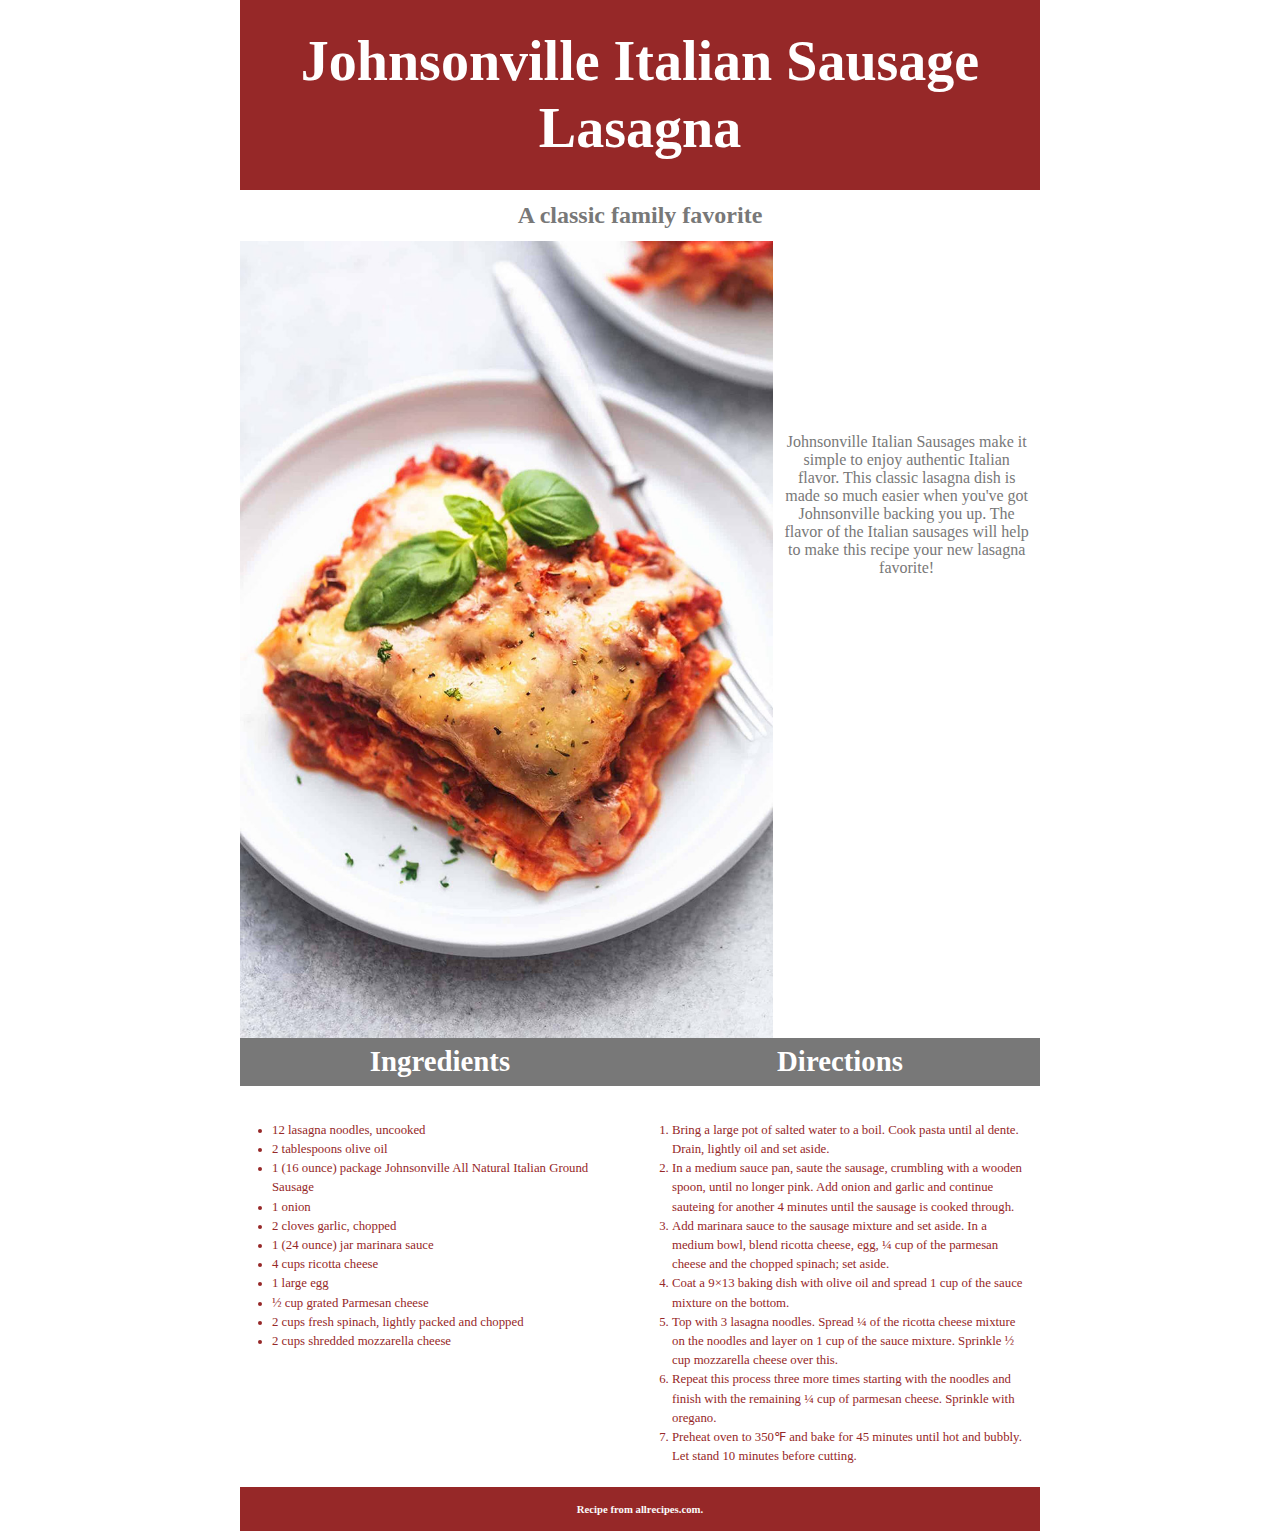
<file: grc338/css-grid-layout/index.html>
<!doctype html>
<html>
   <head>
      <meta charset="UTF-8">
      <meta name="viewport" content="width=device-width, initial-scale=1">
      <link rel="stylesheet" type="text/css" href="lasagnastyle.css" />
      <title>Johnsonville Italian Sausage Lasagna</title>
   </head>
    
<!-- I’m providing this document, so you know how to style your page. But you are not supposed to change anything in it. -->
    
<!--Also, this is an HTML comment and it’s meant for human beings. The machine knows it is not supposed to process anything in it. (Leave this comment here, because you’re not supposed to change anything in the document.-->
        
   <body>
       
       <div class="container">
           
          <header>
             <h1>Johnsonville Italian Sausage Lasagna</h1>
             <h2>A classic family favorite</h2>
          </header>

          <figure>
             <img src="lasagna.jpg" alt="Lasagna on a plate."> <!-- Don’t change this line (or any other line). You’re smart, you can figure out how to link to an image without changing this line or anything in your HTML.-->
             <figcaption>Johnsonville Italian Sausages make it simple to enjoy authentic Italian flavor. This classic lasagna dish is made so much easier when you've got Johnsonville backing you up. The flavor of the Italian sausages will help to make this recipe your new lasagna favorite!</figcaption>
          </figure>

          <main>

             <section class="ingredients">

                <h3>Ingredients</h3>

                <ul>
                   <li>12 lasagna noodles, uncooked</li>
                   <li>2 tablespoons olive oil</li>
                   <li>1 (16 ounce) package Johnsonville All Natural Italian Ground Sausage</li>
                   <li>1 onion</li>
                   <li>2 cloves garlic, chopped</li>
                   <li>1 (24 ounce) jar marinara sauce</li>
                   <li>4 cups ricotta cheese</li>
                   <li>1 large egg</li>
                   <li>&frac12; cup grated Parmesan cheese</li>
                   <li>2 cups fresh spinach, lightly packed and chopped</li>
                   <li>2 cups shredded mozzarella cheese</li>
                </ul>

             </section><!--ingredients-->

             <section class="directions">

                <h3>Directions</h3>

                <ol>
                   <li>Bring a large pot of salted water to a boil. Cook pasta until al dente. Drain, lightly oil and set aside.</li>
                   <li>In a medium sauce pan, saute the sausage, crumbling with a wooden spoon, until no longer pink. Add onion and garlic and continue sauteing for another 4 minutes until the sausage is cooked through.</li>
                   <li>Add marinara sauce to the sausage mixture and set aside. In a medium bowl, blend ricotta cheese, egg, &frac14; cup of the parmesan cheese and the chopped spinach; set aside.</li>
                   <li>Coat a 9&times;13 baking dish with olive oil and spread 1 cup of the sauce mixture on the bottom.</li>
                   <li>Top with 3 lasagna noodles. Spread &frac14; of the ricotta cheese mixture on the noodles and layer on 1 cup of the sauce mixture. Sprinkle &frac12; cup mozzarella cheese over this.</li>
                   <li>Repeat this process three more times starting with the noodles and finish with the remaining &frac14; cup of parmesan cheese. Sprinkle with oregano.</li>
                   <li>Preheat oven to 350&#8457; and bake for 45 minutes until hot and bubbly. Let stand 10 minutes before cutting.</li>
                </ol>

             </section><!--directions-->

           </main>

          <footer>
             <h6>Recipe from allrecipes.com.</h6>
          </footer>
           
       </div>
           
   </body>
    
</html>
</file>
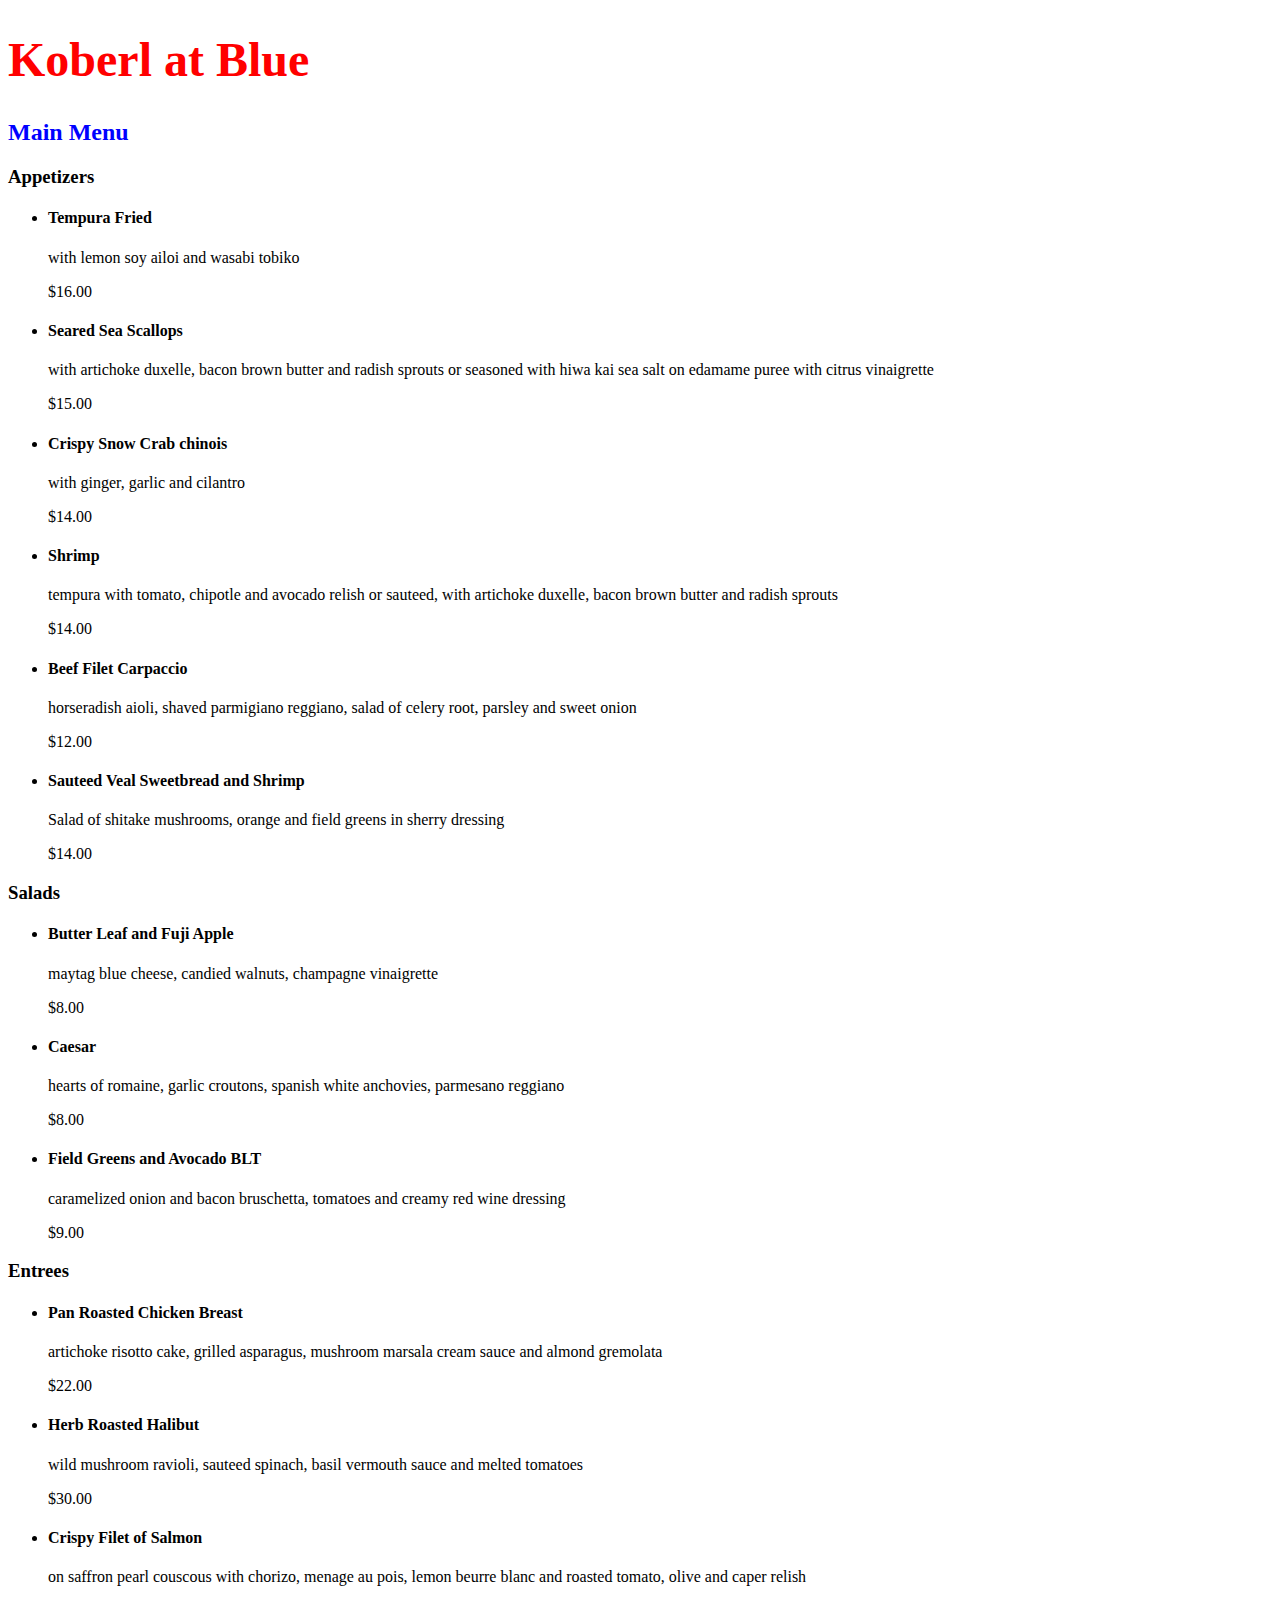
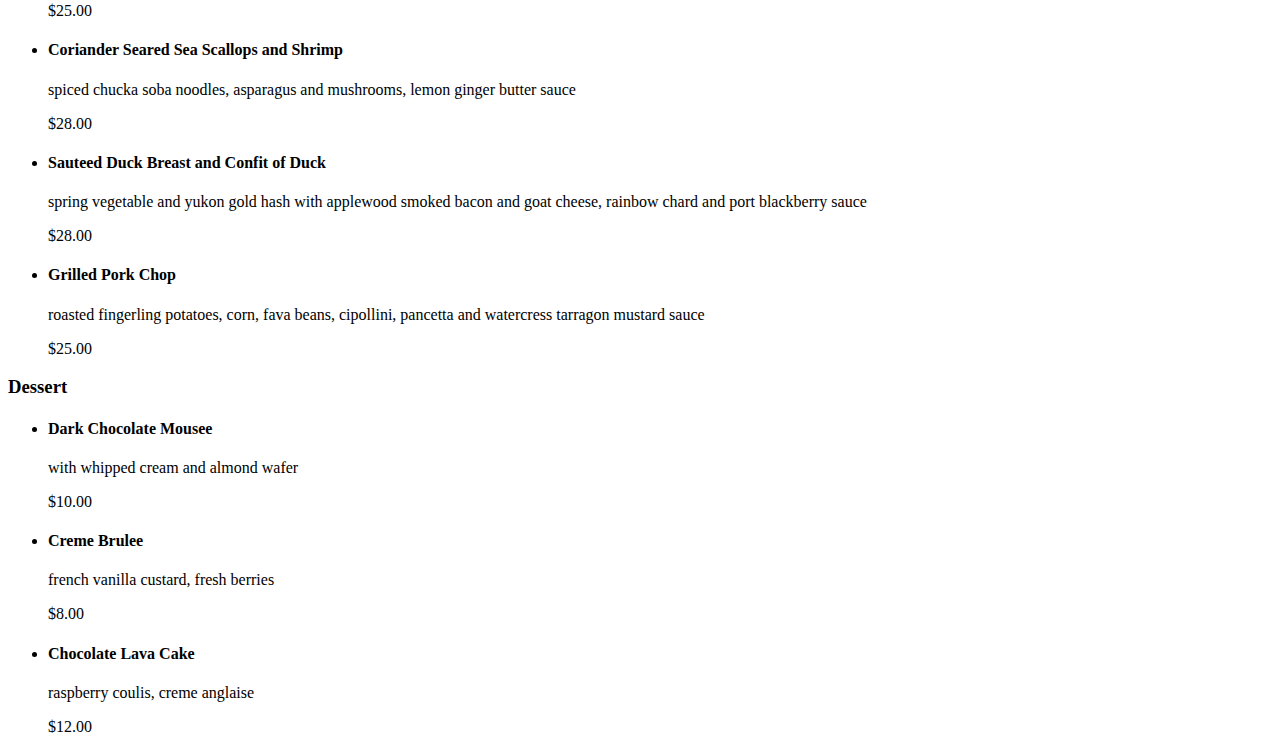
<file: grc338/restaurantmenu/index.html>
<!DOCTYPE html>
<html>
    <head>
        <title>GRC 338 | Restaurant Menu</title>
        <meta name="viewport" content="width=device-width, initial-scale=1.0">  
<link rel="stylesheet" type="text/css" href="style.css">
    </head>

    <body>
        <h1>Koberl at Blue</h1>
        <h2>Main Menu</h2>
        <h3>Appetizers</h3>
        <ul>
            <li>
                <h4>Tempura Fried</h4>
                <p>with lemon soy ailoi and wasabi tobiko</p>
                <p>$16.00</p>
            </li>
            <li>
                <h4>Seared Sea Scallops</h4>
                <p>with artichoke duxelle, bacon brown butter and radish sprouts or seasoned with hiwa kai sea salt on edamame puree with citrus vinaigrette</p>
                <p>$15.00</p>
            </li>
            <li>
                <h4>Crispy Snow Crab chinois</h4>
                <p>with ginger, garlic and cilantro</p>
                <p>$14.00</p>
            </li>
            <li>
                <h4>Shrimp</h4>
                <p>tempura with tomato, chipotle and avocado relish or sauteed, with artichoke duxelle, bacon brown butter and radish sprouts</p>
                <p>$14.00</p>
            </li>
            <li>
                <h4>Beef Filet Carpaccio</h4>
                <p>horseradish aioli, shaved parmigiano reggiano, salad of celery root, parsley and sweet onion</p>
                <p>$12.00</p>
            </li>
            <li>
                <h4>Sauteed Veal Sweetbread and Shrimp</h4>
                <p>Salad of shitake mushrooms, orange and field greens in sherry dressing</p>
                <p>$14.00</p>
            </li>
        </ul>

        <h3>Salads</h3>
        <ul>
            <li>
                <h4>Butter Leaf and Fuji Apple</h4>
                <p>maytag blue cheese, candied walnuts, champagne vinaigrette</p>
                <p>$8.00</p>
            </li>
            <li>
                <h4>Caesar</h4>
                <p>hearts of romaine, garlic croutons, spanish white anchovies, parmesano reggiano</p>
                <p>$8.00</p>
            </li>
            <li>
                <h4>Field Greens and Avocado BLT</h4>
                <p>caramelized onion and bacon bruschetta, tomatoes and creamy red wine dressing</p>
                <p>$9.00</p>
            </li>
        </ul>

        <h3>Entrees</h3>
        <ul>
            <li>
                <h4>Pan Roasted Chicken Breast</h4>
                <p>artichoke risotto cake, grilled asparagus, mushroom marsala cream sauce and almond gremolata</p>
                <p>$22.00</p>
            </li>
            <li>
                <h4>Herb Roasted Halibut</h4>
                <p>wild mushroom ravioli, sauteed spinach, basil vermouth sauce and melted tomatoes</p>
                <p>$30.00</p>
            </li>
            <li>
                <h4>Crispy Filet of Salmon</h4>
                <p>on saffron pearl couscous with chorizo, menage au pois, lemon beurre blanc and roasted tomato, olive and caper relish</p>
                <p>$25.00</p>
            </li>
            <li>
                <h4>Coriander Seared Sea Scallops and Shrimp</h4>
                <p>spiced chucka soba noodles, asparagus and mushrooms, lemon ginger butter sauce</p>
                <p>$28.00</p>
            </li>
            <li>
                <h4>Sauteed Duck Breast and Confit of Duck</h4>
                <p>spring vegetable and yukon gold hash with applewood smoked bacon and goat cheese, rainbow chard and port blackberry sauce</p>
                <p>$28.00</p>
            </li>
            <li>
                <h4>Grilled Pork Chop</h4>
                <p>roasted fingerling potatoes, corn, fava beans, cipollini, pancetta and watercress tarragon mustard sauce</p>
                <p>$25.00</p>
            </li>
        </ul>

        <h3>Dessert</h3>
        <ul>
            <li>
                <h4>Dark Chocolate Mousee</h4>
                <p>with whipped cream and almond wafer</p>
                <p>$10.00</p>
            </li>
            <li>
                <h4>Creme Brulee</h4>
                <p>french vanilla custard, fresh berries</p>
                <p>$8.00</p>
            </li>
            <li>
                <h4>Chocolate Lava Cake</h4>
                <p>raspberry coulis, creme anglaise</p>
                <p>$12.00</p>
            </li>
        </ul>
    </body>
</html>
</file>
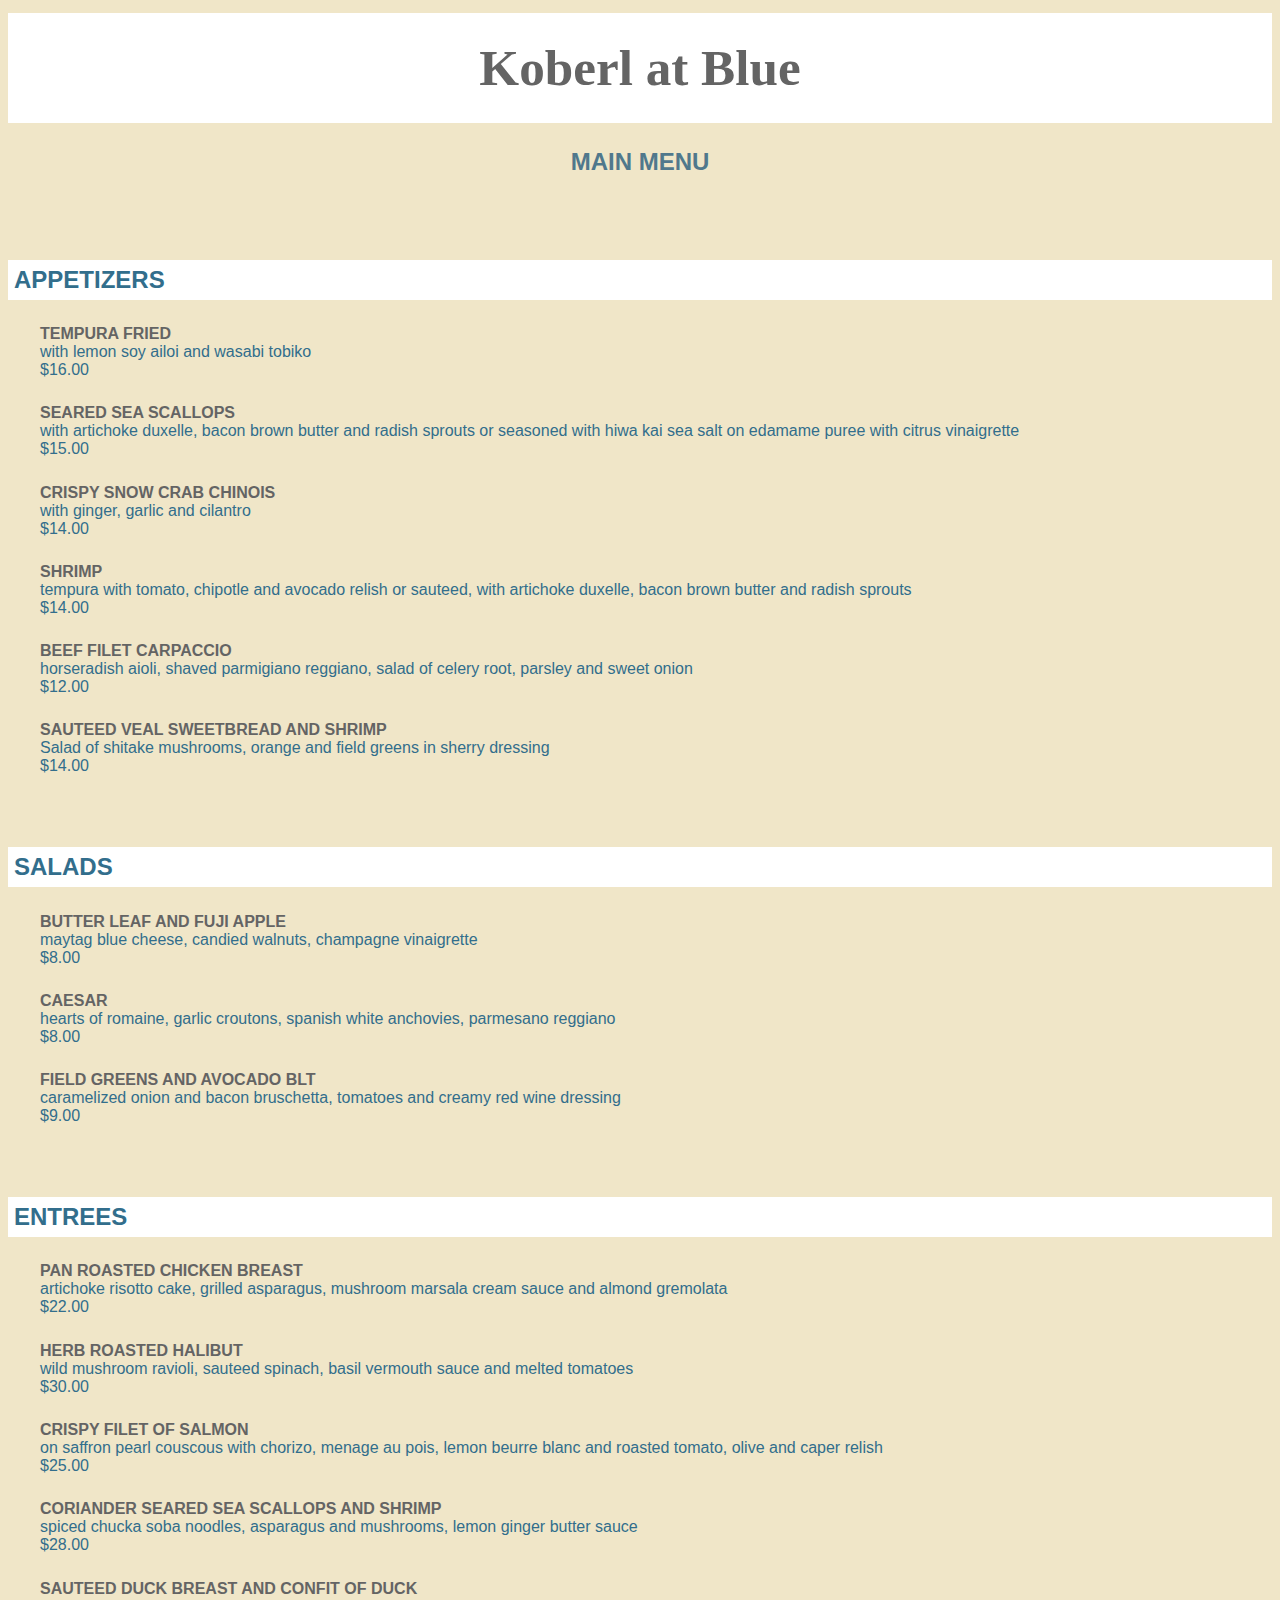
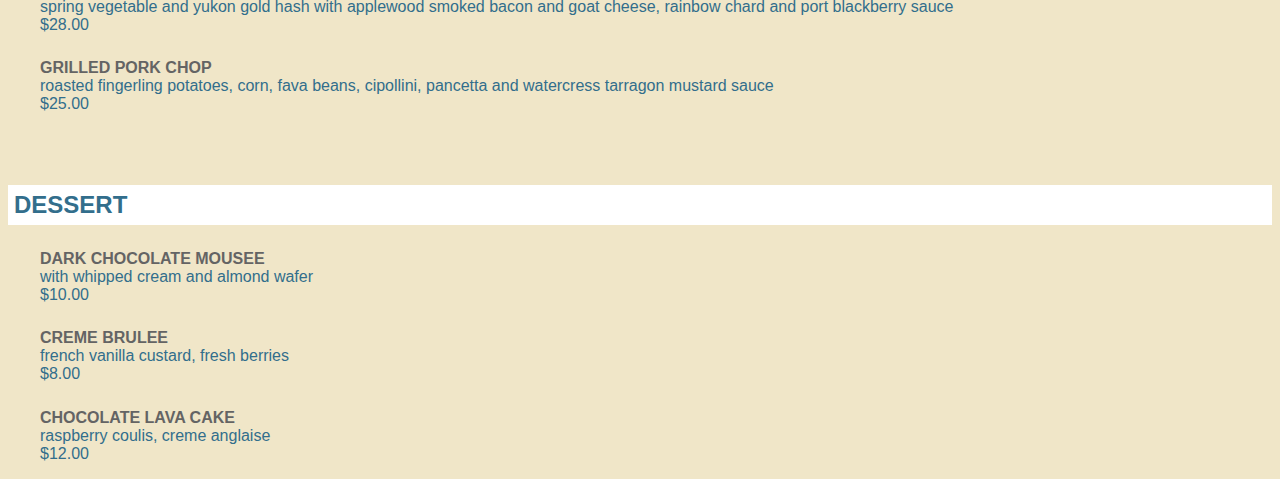
<file: grc338/restaurantmenucss/index.html>
<!DOCTYPE html>
<html>
    
<head>
    <title>GRC 338 | Restaurant Menu</title>
    <meta name="viewport" content="width=device-width, initial-scale=1.0">  
<link rel="stylesheet" type="text/css" href="style.css">
</head>
    
<body>
    <h1>Koberl at Blue</h1>
    <h2>Main Menu</h2>
    <h3>Appetizers</h3>
<ul>
    <li>
    <h4>Tempura Fried</h4>
    <p>with lemon soy ailoi and wasabi tobiko</p>
    <p>$16.00</p>
    </li>
    <li>
    <h4>Seared Sea Scallops</h4>
    <p>with artichoke duxelle, bacon brown butter and radish sprouts or seasoned with hiwa kai sea salt on edamame puree with citrus vinaigrette</p>
    <p>$15.00</p>
    </li>
    <li>
    <h4>Crispy Snow Crab chinois</h4>
    <p>with ginger, garlic and cilantro</p>
    <p>$14.00</p>
    </li>
    <li>
    <h4>Shrimp</h4>
    <p>tempura with tomato, chipotle and avocado relish or sauteed, with artichoke duxelle, bacon brown butter and radish sprouts</p>
    <p>$14.00</p>
    </li>
    <li>
    <h4>Beef Filet Carpaccio</h4>
    <p>horseradish aioli, shaved parmigiano reggiano, salad of celery root, parsley and sweet onion</p>
    <p>$12.00</p>
    </li>
    <li>
    <h4>Sauteed Veal Sweetbread and Shrimp</h4>
    <p>Salad of shitake mushrooms, orange and field greens in sherry dressing</p>
    <p>$14.00</p>
    </li>        
</ul>

    <h3>Salads</h3>
<ul>
    <li>
    <h4>Butter Leaf and Fuji Apple</h4>
    <p>maytag blue cheese, candied walnuts, champagne vinaigrette</p>
    <p>$8.00</p>
    </li>
    <li>
    <h4>Caesar</h4>
    <p>hearts of romaine, garlic croutons, spanish white anchovies, parmesano reggiano</p>
    <p>$8.00</p>
    </li>
    <li>
    <h4>Field Greens and Avocado BLT</h4>
    <p>caramelized onion and bacon bruschetta, tomatoes and creamy red wine dressing</p>
    <p>$9.00</p>
    </li>
</ul>

    <h3>Entrees</h3>
<ul>
    <li>
    <h4>Pan Roasted Chicken Breast</h4>
    <p>artichoke risotto cake, grilled asparagus, mushroom marsala cream sauce and almond gremolata</p>
    <p>$22.00</p>
    </li>
    <li>
    <h4>Herb Roasted Halibut</h4>
    <p>wild mushroom ravioli, sauteed spinach, basil vermouth sauce and melted tomatoes</p>
    <p>$30.00</p>
    </li>
    <li>
    <h4>Crispy Filet of Salmon</h4>
    <p>on saffron pearl couscous with chorizo, menage au pois, lemon beurre blanc and roasted tomato, olive and caper relish</p>
    <p>$25.00</p>
    </li>
    <li>
    <h4>Coriander Seared Sea Scallops and Shrimp</h4>
    <p>spiced chucka soba noodles, asparagus and mushrooms, lemon ginger butter sauce</p>
    <p>$28.00</p>
    </li>
    <li>
    <h4>Sauteed Duck Breast and Confit of Duck</h4>
    <p>spring vegetable and yukon gold hash with applewood smoked bacon and goat cheese, rainbow chard and port blackberry sauce</p>
    <p>$28.00</p>
    </li>
    <li>
    <h4>Grilled Pork Chop</h4>
    <p>roasted fingerling potatoes, corn, fava beans, cipollini, pancetta and watercress tarragon mustard sauce</p>
    <p>$25.00</p>
    </li>
    </ul>
    
    <h3>Dessert</h3>
<ul>
    <li>
    <h4>Dark Chocolate Mousee</h4>
    <p>with whipped cream and almond wafer</p>
    <p>$10.00</p>
    </li>
    <li>
    <h4>Creme Brulee</h4>
    <p>french vanilla custard, fresh berries</p>
    <p>$8.00</p>
    </li>
    <li>
    <h4>Chocolate Lava Cake</h4>
    <p>raspberry coulis, creme anglaise</p>
    <p>$12.00</p>
    </li>
    </ul>
</body>
</html>
</file>
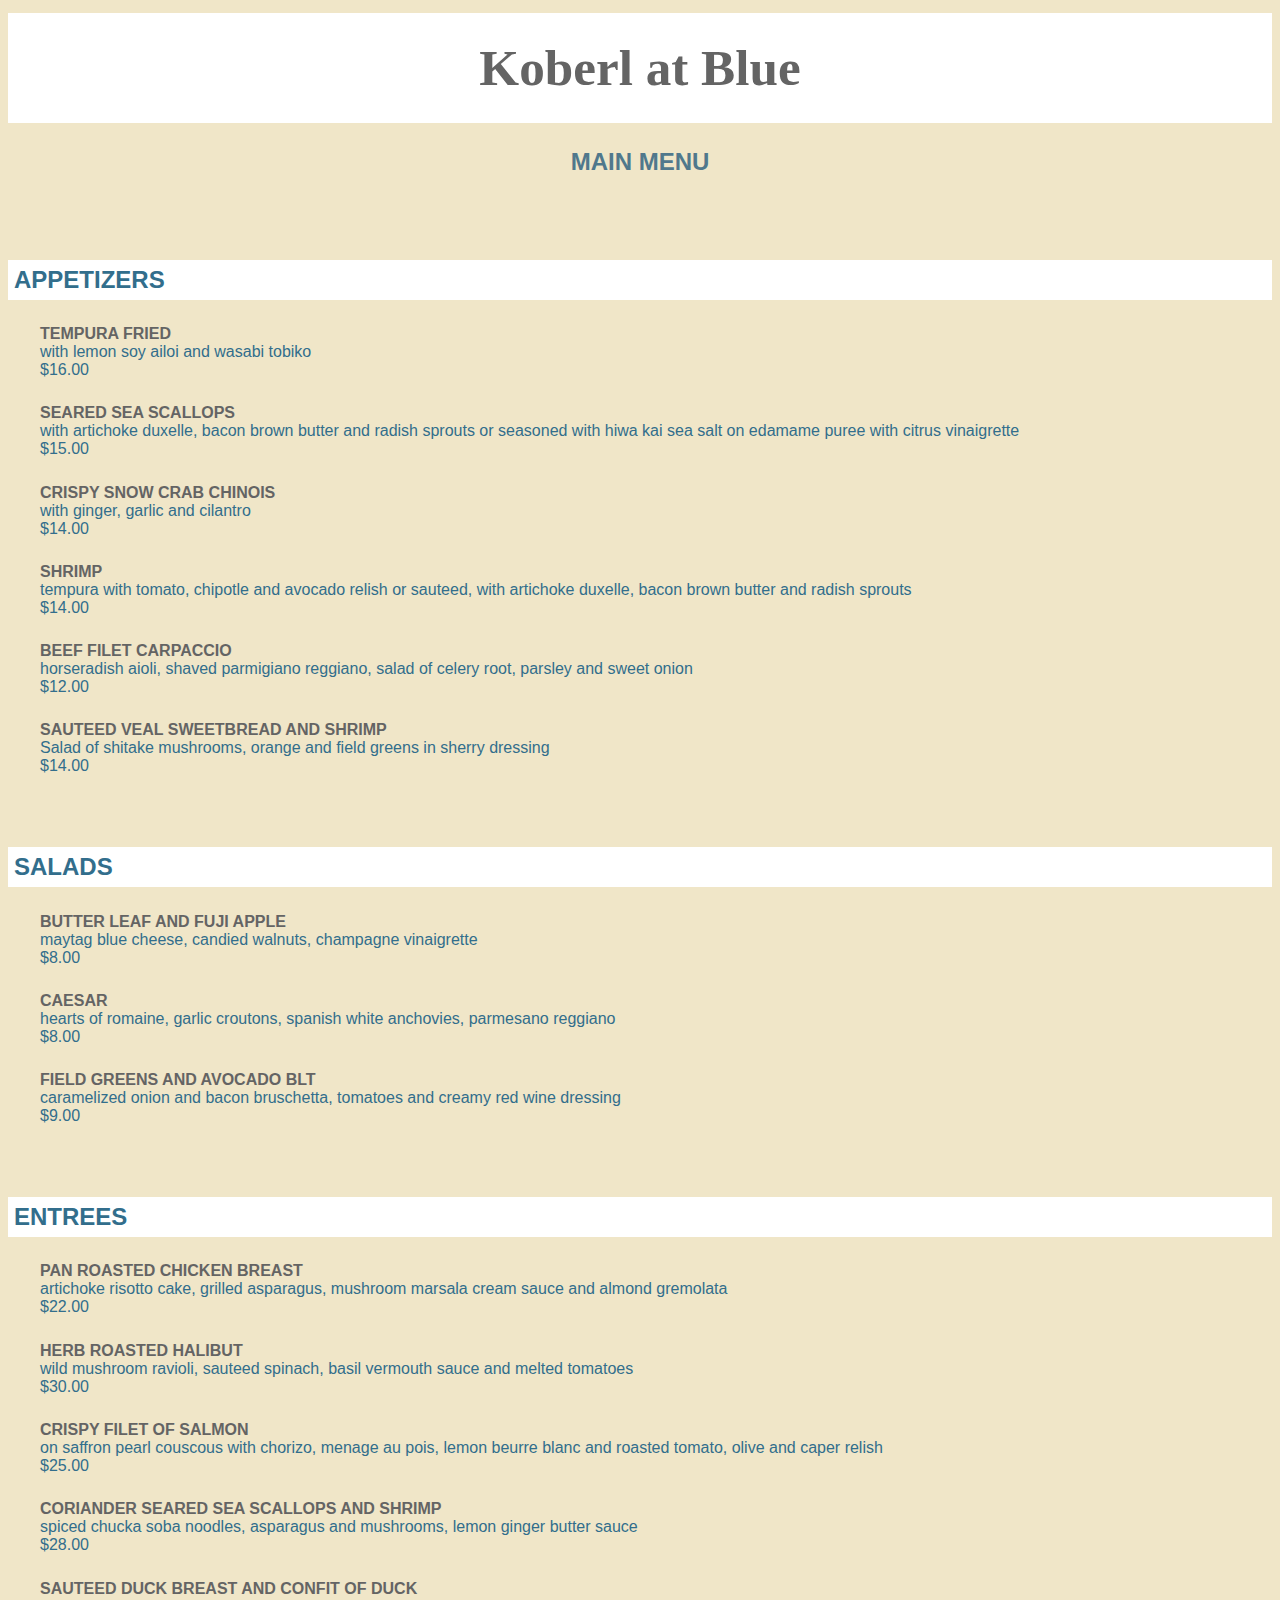
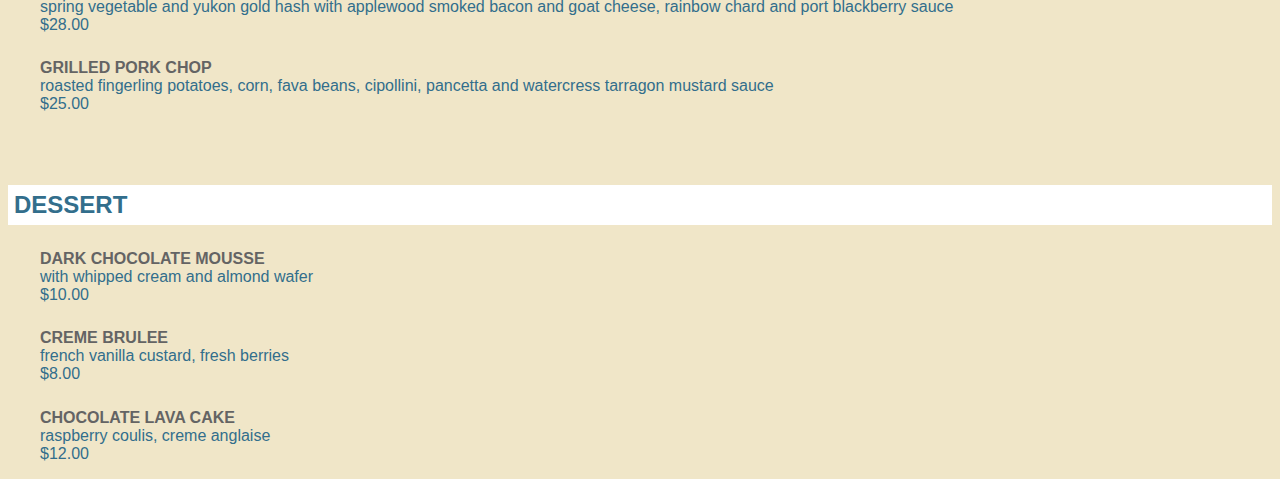
<file: grc338/restaurantmenucss/Restaurant Menu index.html>
<!DOCTYPE html>
<html>
    
<head>
    <title>GRC 338 | Restaurant Menu</title>
    <meta name="viewport" content="width=device-width, initial-scale=1.0">  
<link rel="stylesheet" type="text/css" href="style.css">
</head>
    
<body>
    <h1>Koberl at Blue</h1>
    <h2>Main Menu</h2>
    <h3>Appetizers</h3>
<ul>
    <li>
    <h4>Tempura Fried</h4>
    <p>with lemon soy ailoi and wasabi tobiko</p>
    <p>$16.00</p>
    </li>
    <li>
    <h4>Seared Sea Scallops</h4>
    <p>with artichoke duxelle, bacon brown butter and radish sprouts or seasoned with hiwa kai sea salt on edamame puree with citrus vinaigrette</p>
    <p>$15.00</p>
    </li>
    <li>
    <h4>Crispy Snow Crab chinois</h4>
    <p>with ginger, garlic and cilantro</p>
    <p>$14.00</p>
    </li>
    <li>
    <h4>Shrimp</h4>
    <p>tempura with tomato, chipotle and avocado relish or sauteed, with artichoke duxelle, bacon brown butter and radish sprouts</p>
    <p>$14.00</p>
    </li>
    <li>
    <h4>Beef Filet Carpaccio</h4>
    <p>horseradish aioli, shaved parmigiano reggiano, salad of celery root, parsley and sweet onion</p>
    <p>$12.00</p>
    </li>
    <li>
    <h4>Sauteed Veal Sweetbread and Shrimp</h4>
    <p>Salad of shitake mushrooms, orange and field greens in sherry dressing</p>
    <p>$14.00</p>
    </li>        
</ul>

    <h3>Salads</h3>
<ul>
    <li>
    <h4>Butter Leaf and Fuji Apple</h4>
    <p>maytag blue cheese, candied walnuts, champagne vinaigrette</p>
    <p>$8.00</p>
    </li>
    <li>
    <h4>Caesar</h4>
    <p>hearts of romaine, garlic croutons, spanish white anchovies, parmesano reggiano</p>
    <p>$8.00</p>
    </li>
    <li>
    <h4>Field Greens and Avocado BLT</h4>
    <p>caramelized onion and bacon bruschetta, tomatoes and creamy red wine dressing</p>
    <p>$9.00</p>
    </li>
</ul>

    <h3>Entrees</h3>
<ul>
    <li>
    <h4>Pan Roasted Chicken Breast</h4>
    <p>artichoke risotto cake, grilled asparagus, mushroom marsala cream sauce and almond gremolata</p>
    <p>$22.00</p>
    </li>
    <li>
    <h4>Herb Roasted Halibut</h4>
    <p>wild mushroom ravioli, sauteed spinach, basil vermouth sauce and melted tomatoes</p>
    <p>$30.00</p>
    </li>
    <li>
    <h4>Crispy Filet of Salmon</h4>
    <p>on saffron pearl couscous with chorizo, menage au pois, lemon beurre blanc and roasted tomato, olive and caper relish</p>
    <p>$25.00</p>
    </li>
    <li>
    <h4>Coriander Seared Sea Scallops and Shrimp</h4>
    <p>spiced chucka soba noodles, asparagus and mushrooms, lemon ginger butter sauce</p>
    <p>$28.00</p>
    </li>
    <li>
    <h4>Sauteed Duck Breast and Confit of Duck</h4>
    <p>spring vegetable and yukon gold hash with applewood smoked bacon and goat cheese, rainbow chard and port blackberry sauce</p>
    <p>$28.00</p>
    </li>
    <li>
    <h4>Grilled Pork Chop</h4>
    <p>roasted fingerling potatoes, corn, fava beans, cipollini, pancetta and watercress tarragon mustard sauce</p>
    <p>$25.00</p>
    </li>
    </ul>
    
    <h3>Dessert</h3>
<ul>
    <li>
    <h4>Dark Chocolate Mousse</h4>
    <p>with whipped cream and almond wafer</p>
    <p>$10.00</p>
    </li>
    <li>
    <h4>Creme Brulee</h4>
    <p>french vanilla custard, fresh berries</p>
    <p>$8.00</p>
    </li>
    <li>
    <h4>Chocolate Lava Cake</h4>
    <p>raspberry coulis, creme anglaise</p>
    <p>$12.00</p>
    </li>
    </ul>
</body>
</html>
</file>
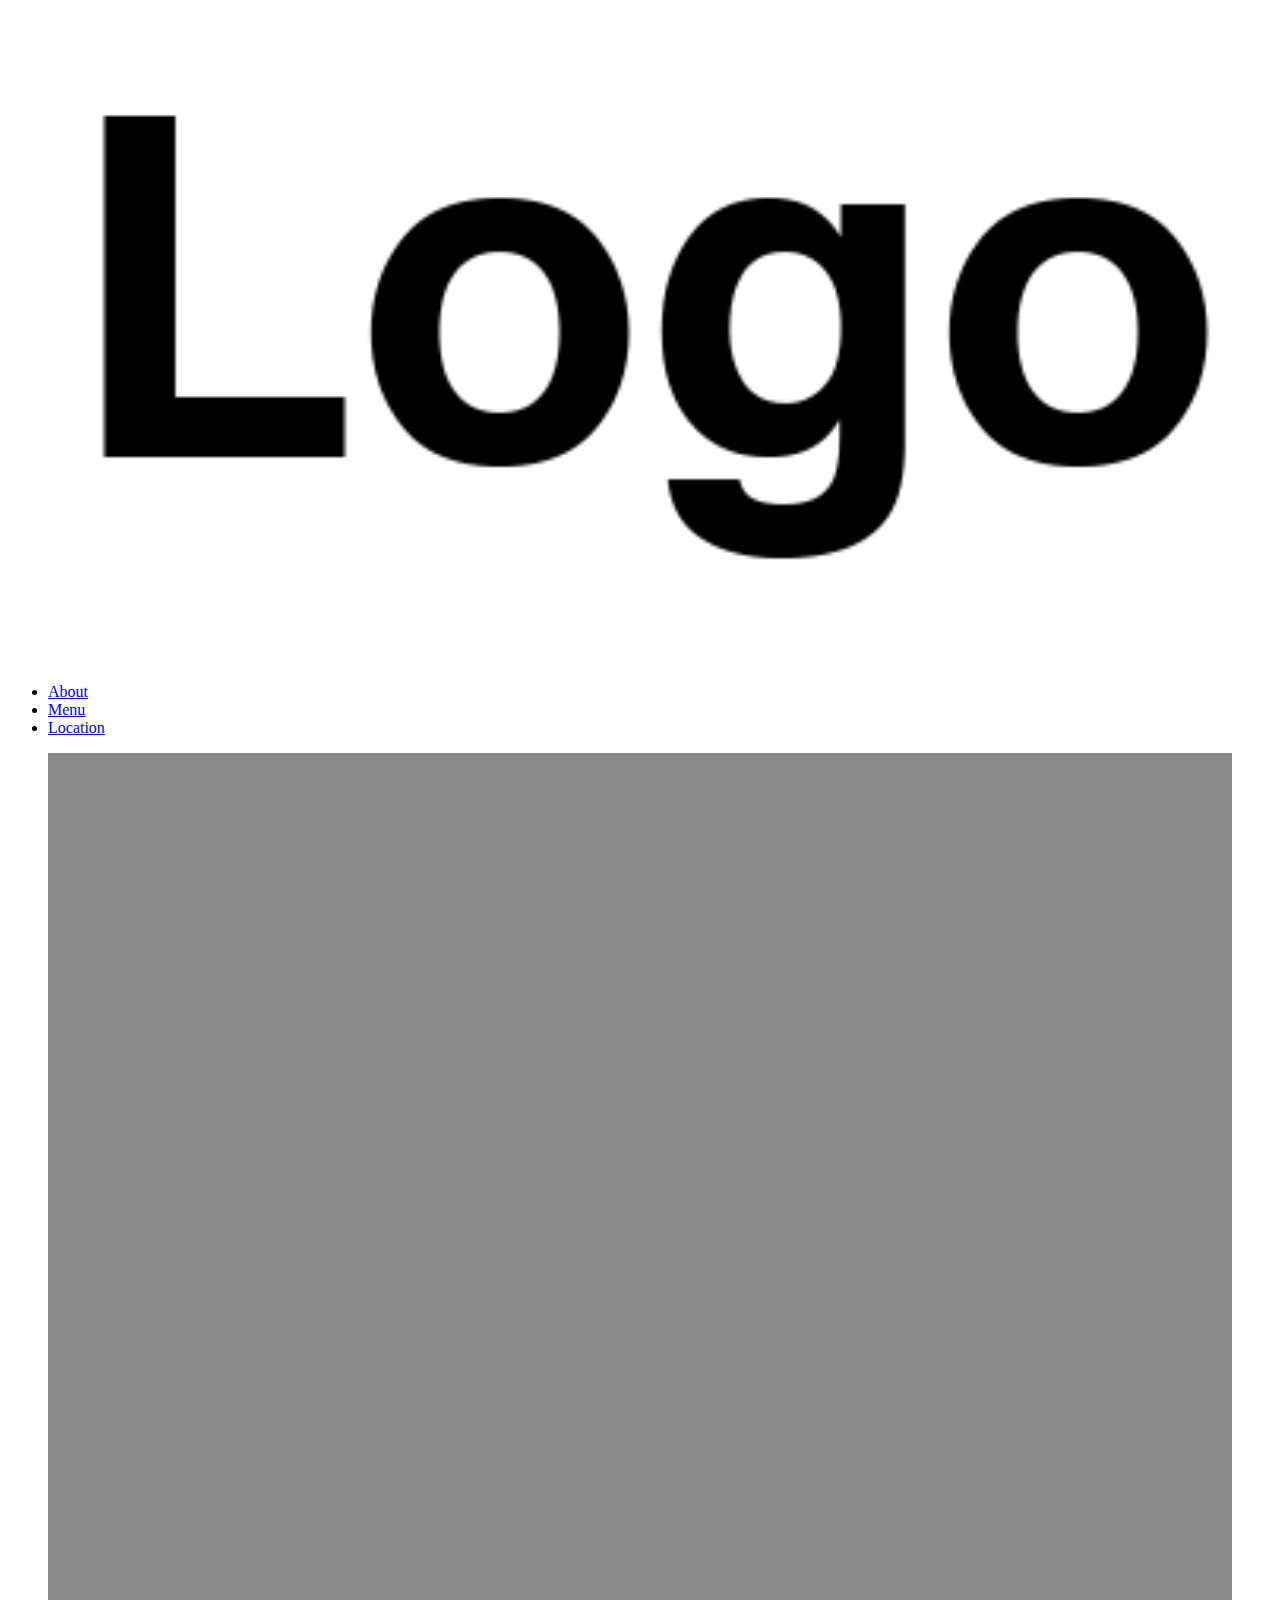
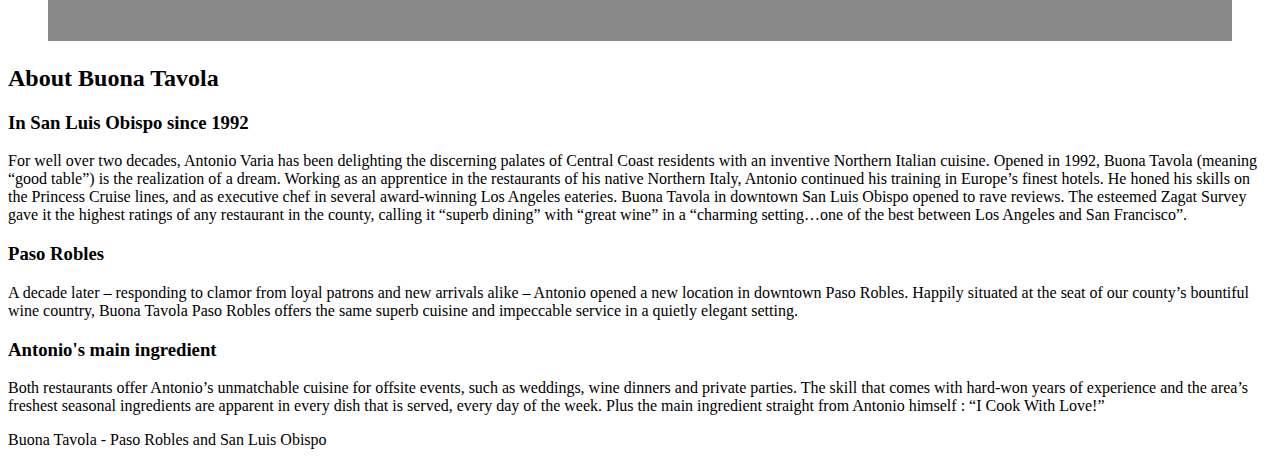
<file: grc338/website-content-hierarchy/about.html>
<!doctype html>  
    <html>  
        <head>  
            <meta charset="UTF-8">  
            <meta name="viewport" content="width=device-width, initial-scale=1">  
            <link rel="stylesheet" type="text/css" href="style.css">  
            <title>Buona Tavola Restaurant</title>  
        </head>   
        <body> 
            <div class="container"></div>
            <header>
                <h1> <a href="index.html"> <img src="buonatavolalogo.png" alt= "Buona Tavola Restuarant Logo"> </a> </h1>
                
                <nav>
                    <ul>
                        <li><a href="about.html"> About </a></li>
                        <li><a href="menu.html"> Menu </a></li>
                        <li><a href="location.html"> Location </a>
                    </ul>
                </nav>
            </header>
            <article>
                <figure>
                    <img src="buonatavola-staff.jpg" alt="Buona Tavola's staff November 2018"/>
                </figure>
                
                <h2>About Buona Tavola</h2>
                
                <h3>In San Luis Obispo since 1992</h3>
                <p>For well over two decades, Antonio Varia has been delighting the discerning palates of Central Coast residents with an inventive Northern Italian cuisine. Opened in 1992, Buona Tavola (meaning “good table”) is the realization of a dream. Working as an apprentice in the restaurants of his native Northern Italy, Antonio continued his training in Europe’s finest hotels. He honed his skills on the Princess Cruise lines, and as executive chef in several award-winning Los Angeles eateries. Buona Tavola in downtown San Luis Obispo opened to rave reviews. The esteemed Zagat Survey gave it the highest ratings of any restaurant in the county, calling it “superb dining” with “great wine” in a “charming setting…one of the best between Los Angeles and San Francisco”.</p>
                
                <h3>Paso Robles</h3>
                <p>A decade later – responding to clamor from loyal patrons and new arrivals alike – Antonio opened a new location in downtown Paso Robles. Happily situated at the seat of our county’s bountiful wine country, Buona Tavola Paso Robles offers the same superb cuisine and impeccable service in a quietly elegant setting.</p>
                
                <h3>Antonio's main ingredient</h3>
                <p>Both restaurants offer Antonio’s unmatchable cuisine for offsite events, such as weddings, wine dinners and private parties. The skill that comes with hard-won years of experience and the area’s freshest seasonal ingredients are apparent in every dish that is served, every day of the week. Plus the main ingredient straight from Antonio himself : “I Cook With Love!”</p>
             </article>
            
            <footer>
            <p>Buona Tavola - Paso Robles and San Luis Obispo</p>
            </footer> 
            
        </body>
</html>
</file>
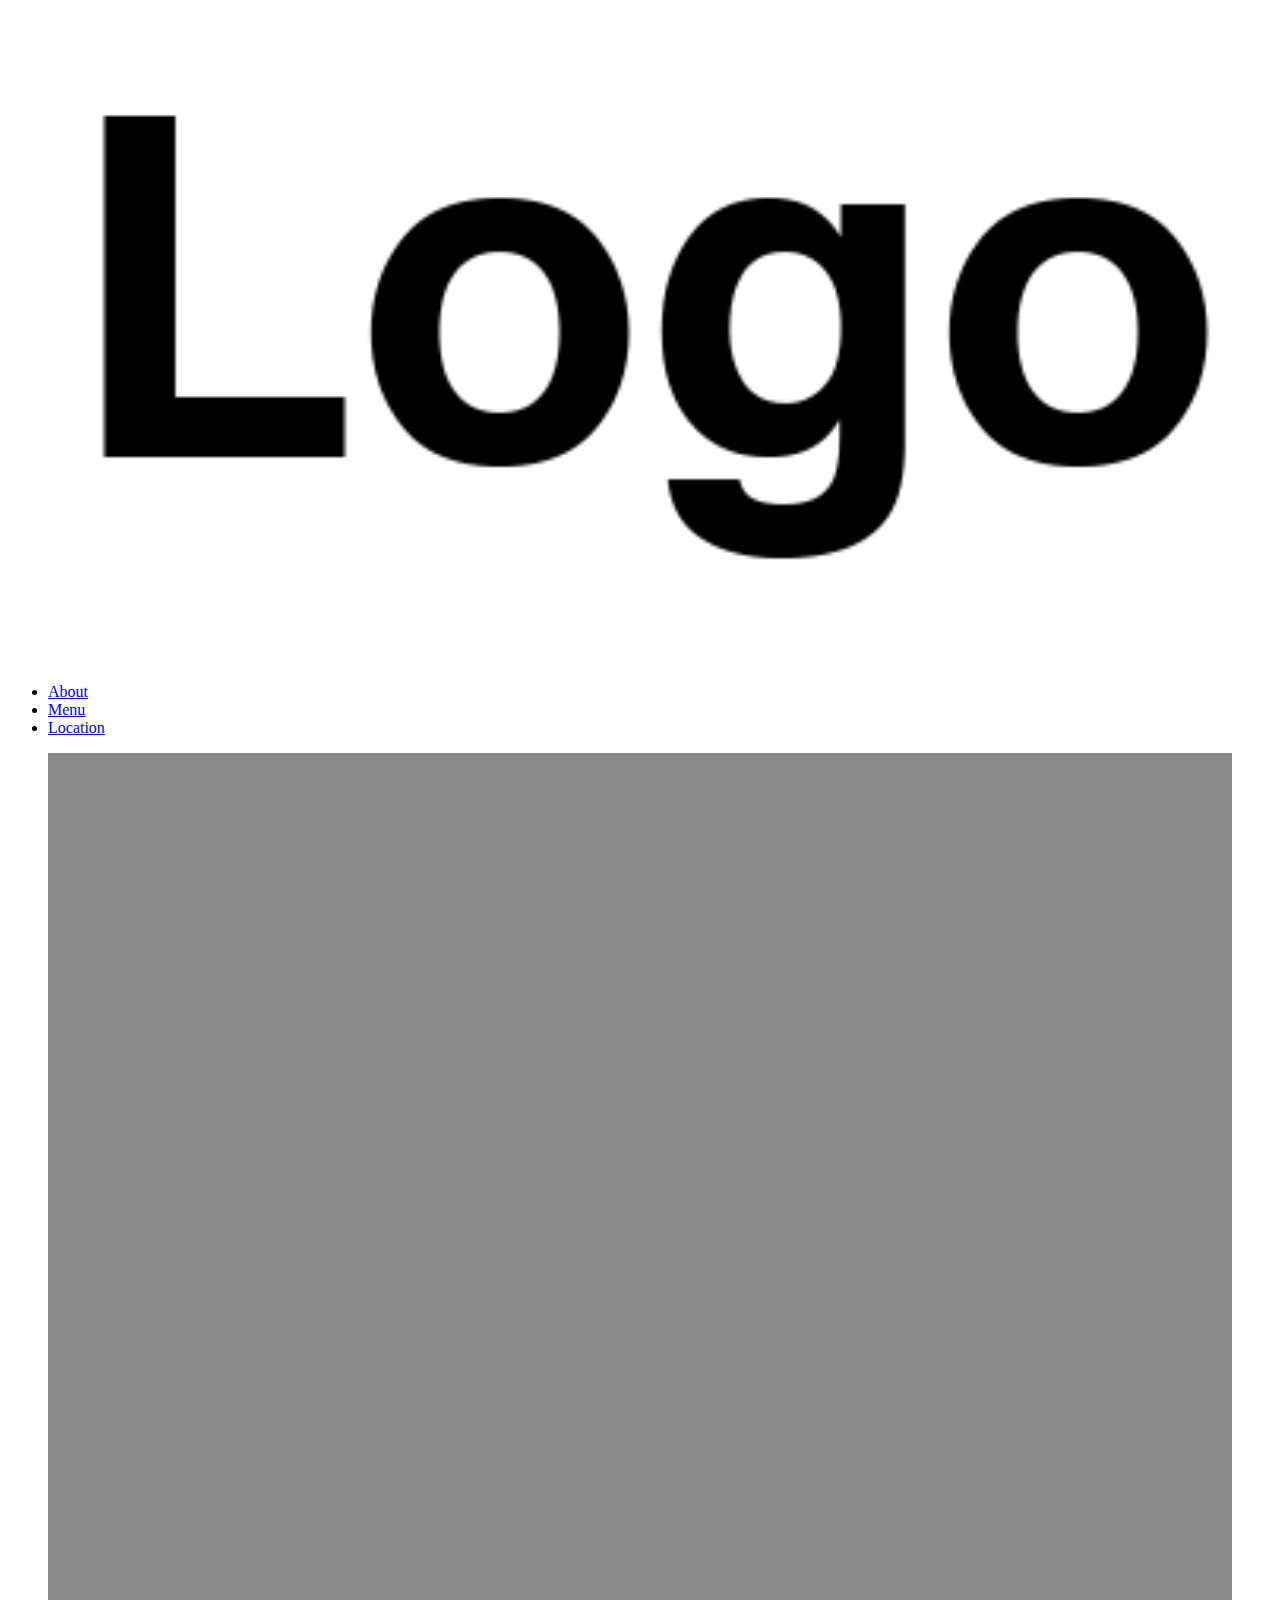
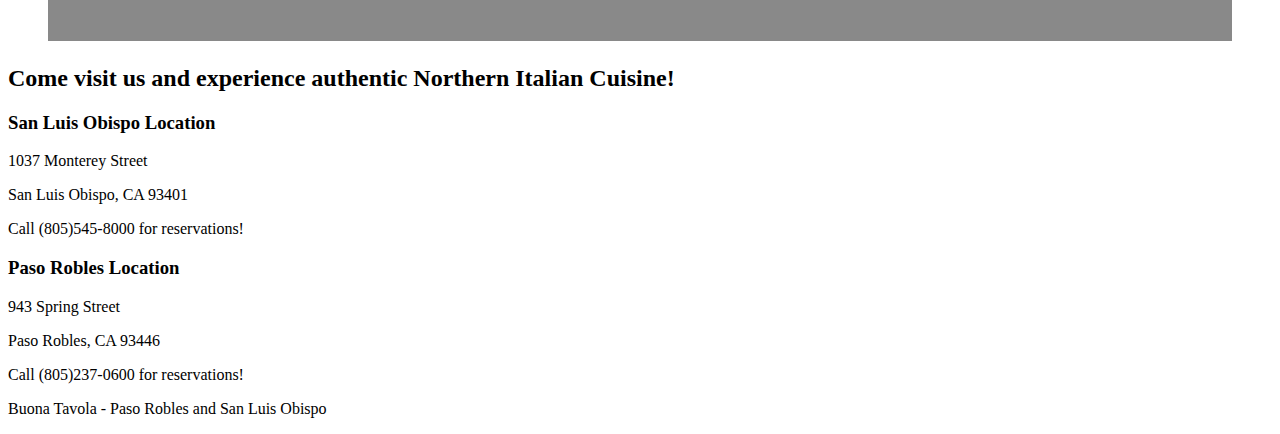
<file: grc338/website-content-hierarchy/location.html>
<!doctype html>  
    <html>  
        <head>  
            <meta charset="UTF-8">  
            <meta name="viewport" content="width=device-width, initial-scale=1">  
            <link rel="stylesheet" type="text/css" href="style.css">  
            <title>Buona Tavola Restaurant</title>  
        </head>   
        <body> 
            <div class="container"></div>
            <header>
                <h1> <a href="index.html"> <img src="buonatavolalogo.png" alt= "Buona Tavola Restuarant Logo"> </a> </h1>
                
                <nav>
                    <ul>
                        <li><a href="about.html"> About </a></li>
                        <li><a href="menu.html"> Menu </a></li>
                        <li><a href="location.html"> Location </a>
                    </ul>
                </nav>
            </header>
            
            <article>
                <figure>
                    <img src="buonatavola-map.jpg" alt="Directions to Buona Tavola in San Luis Obispo from Highway 1"/>
                </figure>
            
            <h2>Come visit us and experience authentic Northern Italian Cuisine!</h2>
                
            <h3>San Luis Obispo Location</h3>
                <p>1037 Monterey Street</p>
                <p>San Luis Obispo, CA 93401</p>
                <p>Call (805)545-8000 for reservations!</p>
                
            <h3>Paso Robles Location</h3>
                <p>943 Spring Street</p>
                <p>Paso Robles, CA 93446</p>
                <p>Call (805)237-0600 for reservations!</p>
            </article>
            
            <footer>
            <p>Buona Tavola - Paso Robles and San Luis Obispo</p>
            </footer> 
            
        </body>
</html>
</file>
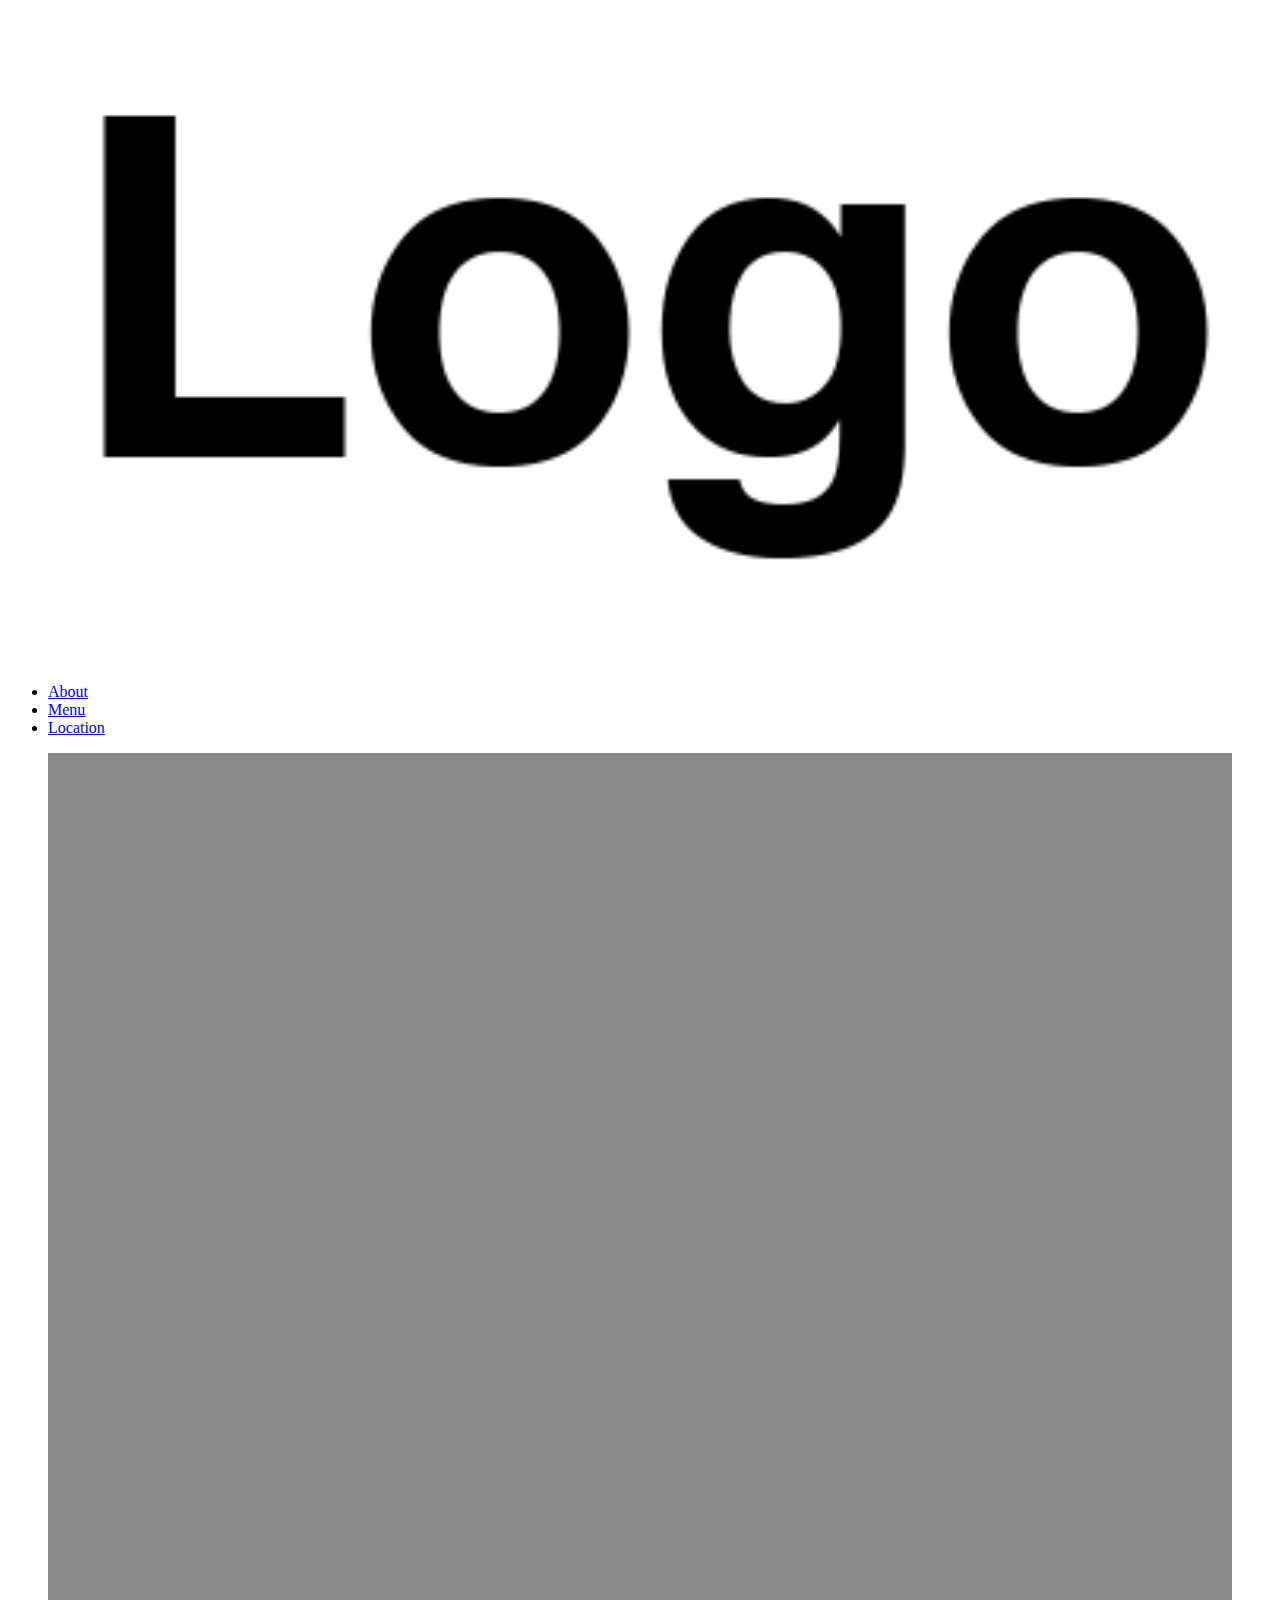
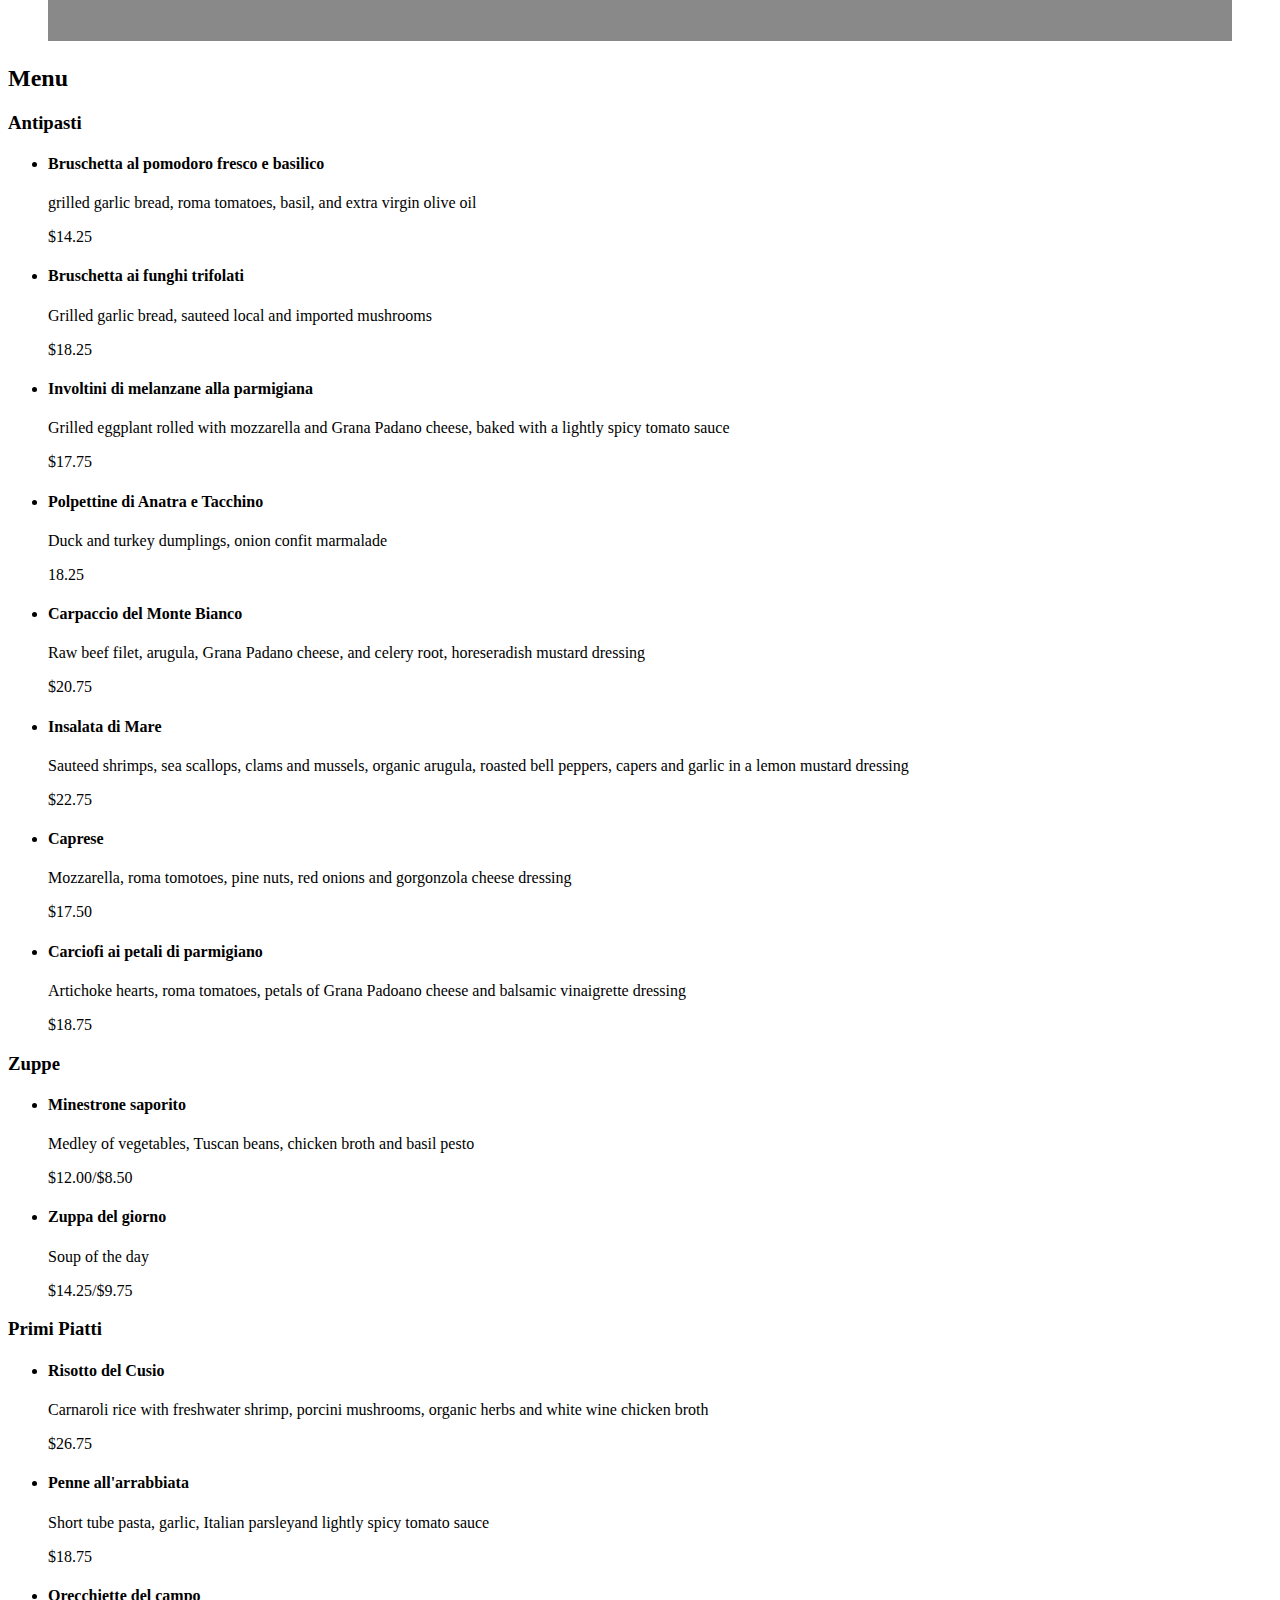
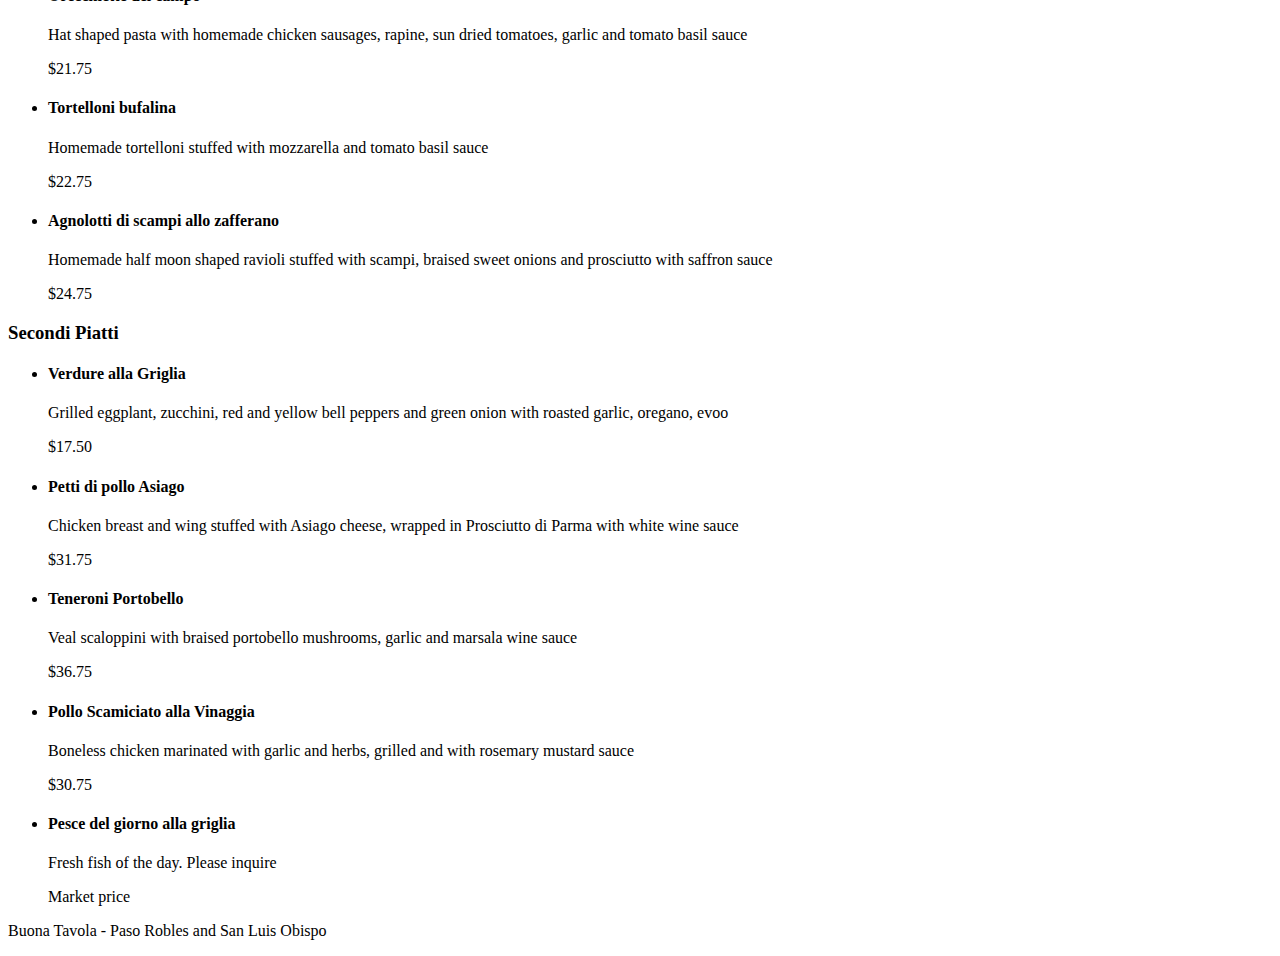
<file: grc338/website-content-hierarchy/menu.html>
<!doctype html>  
    <html>  
        <head>  
            <meta charset="UTF-8">  
            <meta name="viewport" content="width=device-width, initial-scale=1">  
            <link rel="stylesheet" type="text/css" href="style.css">  
            <title>Buona Tavola Restaurant</title>  
        </head>   
        <body> 
            <div class="container"></div>
            <header>
                <h1> <a href="index.html"> <img src="buonatavolalogo.png" alt= "Buona Tavola Restuarant Logo"> </a> </h1>
                
                <nav>
                    <ul>
                        <li><a href="about.html"> About </a></li>
                        <li><a href="menu.html"> Menu </a></li>
                        <li><a href="location.html"> Location </a>
                    </ul>
                </nav>
            </header>
            <figure>
                <img src="bt-bruschetta-app.jpg" alt="Picture of Bruschetta with mushrooms">
            </figure>
            
            <h2>Menu</h2>
            <h3>Antipasti</h3>
                <ul>
                    <li>
                        <h4>Bruschetta al pomodoro fresco e basilico</h4>
                        <p>grilled garlic bread, roma tomatoes, basil, and extra virgin olive oil</p>
                        <p>$14.25</p>
                    </li>
                    <li>
                        <h4>Bruschetta ai funghi trifolati</h4>
                        <p>Grilled garlic bread, sauteed local and imported mushrooms</p>
                        <p>$18.25</p>
                    </li>
                    <li>
                        <h4>Involtini di melanzane alla parmigiana</h4>
                        <p>Grilled eggplant rolled with mozzarella and Grana Padano cheese, baked with a lightly spicy tomato sauce</p>
                        <p>$17.75</p>
                    </li>
                    <li>
                        <h4>Polpettine di Anatra e Tacchino</h4>
                        <p>Duck and turkey dumplings, onion confit marmalade</p>
                        <p>18.25</p>
                    </li>
                    <li>
                        <h4>Carpaccio del Monte Bianco</h4>
                        <p>Raw beef filet, arugula, Grana Padano cheese, and celery root, horeseradish mustard dressing</p>
                        <p>$20.75</p>
                    </li>
                    <li>
                        <h4>Insalata di Mare</h4>
                        <p>Sauteed shrimps, sea scallops, clams and mussels, organic arugula, roasted bell peppers, capers and garlic in a lemon mustard dressing</p>
                        <p>$22.75</p>
                    </li>
                    <li>
                        <h4>Caprese</h4>
                        <p>Mozzarella, roma tomotoes, pine nuts, red onions and gorgonzola cheese dressing</p>
                        <p>$17.50</p>
                    </li>
                    <li>
                        <h4>Carciofi ai petali di parmigiano</h4>
                        <p>Artichoke hearts, roma tomatoes, petals of Grana Padoano cheese and balsamic vinaigrette dressing</p>
                        <p>$18.75</p>
                    </li>
                </ul>
            
        <h3>Zuppe</h3>
                <ul>
                    <li>
                        <h4>Minestrone saporito</h4>
                        <p>Medley of vegetables, Tuscan beans, chicken broth and basil pesto</p>
                        <p>$12.00/$8.50</p>
                    </li>
                    <li>
                        <h4>Zuppa del giorno</h4>
                        <p>Soup of the day</p>
                        <p>$14.25/$9.75</p>
                    </li>
                </ul>
            
        <h3>Primi Piatti</h3>
                <ul>
                    <li>
                        <h4>Risotto del Cusio</h4>
                        <p>Carnaroli rice with freshwater shrimp, porcini mushrooms, organic herbs and white wine chicken broth</p>
                        <p>$26.75</p>
                    </li>
                    <li>
                        <h4>Penne all'arrabbiata</h4>
                        <p>Short tube pasta, garlic, Italian parsleyand lightly spicy tomato sauce</p>
                        <p>$18.75</p>
                    </li>
                    <li>
                        <h4>Orecchiette del campo</h4>
                        <p>Hat shaped pasta with homemade chicken sausages, rapine, sun dried tomatoes, garlic and tomato basil sauce</p>
                        <p>$21.75</p>
                    </li>
                    <li>
                        <h4>Tortelloni bufalina</h4>
                        <p>Homemade tortelloni stuffed with mozzarella and tomato basil sauce</p>
                        <p>$22.75</p>
                    </li>
                    <li>
                        <h4>Agnolotti di scampi allo zafferano</h4>
                        <p>Homemade half moon shaped ravioli stuffed with scampi, braised sweet onions and prosciutto with saffron sauce</p>
                        <p>$24.75</p>
                    </li>
                </ul>
            
        <h3>Secondi Piatti</h3>
                <ul>
                    <li>
                        <h4>Verdure alla Griglia</h4>
                        <p>Grilled eggplant, zucchini, red and yellow bell peppers and green onion with roasted garlic, oregano, evoo</p>
                        <p>$17.50</p>
                    </li>
                    <li>
                        <h4>Petti di pollo Asiago</h4>
                        <p>Chicken breast and wing stuffed with Asiago cheese, wrapped in Prosciutto di Parma with white wine sauce</p>
                        <p>$31.75</p>
                    </li>
                    <li>
                        <h4>Teneroni Portobello</h4>
                        <p>Veal scaloppini with braised portobello mushrooms, garlic and marsala wine sauce</p>
                        <p>$36.75</p>
                    </li>
                    <li>
                        <h4>Pollo Scamiciato alla Vinaggia</h4>
                        <p>Boneless chicken marinated with garlic and herbs, grilled and with rosemary mustard sauce</p>
                        <p>$30.75</p>
                    </li>
                    <li>
                        <h4>Pesce del giorno alla griglia</h4>
                        <p>Fresh fish of the day. Please inquire</p>
                        <p>Market price</p>
                    </li>
                </ul>
            
        <footer>
            <p>Buona Tavola - Paso Robles and San Luis Obispo</p>
            </footer> 
            
        </body>
</html>
</file>
<file: grc338/css-grid-layout/lasagnastyle.css>
/*CSS DOCUMENT*/

html,
body,
div,
span,
applet,
object,
iframe,
h1,
h2,
h4,
h5,
h6,
p,
blockquote,
pre,
a,
abbr,
acronym,
address,
big,
cite,
code,
del,
dfn,
em,
ins,
kbd,
q,
s,
samp,
small,
strike,
strong,
sub,
sup,
tt,
var,
b,
u,
i,
center,
dl,
dt,
dd,
ol,
ul,
li,
fieldset,
form,
label,
legend,
table,
caption,
tbody,
tfoot,
thead,
tr,
th,
td,
article,
aside,
canvas,
details,
embed,
figure,
figcaption,
footer,
header,
hgroup,
menu,
nav,
output,
ruby,
section,
summary,
time,
mark,
audio,
video {
    margin: 0;
    padding: 0;
    border: 0;
    vertical-align: baseline;
} /*My edited version of the Eric Meyer’s reset tool. Feel free to keep it or delete it. */

img {
    width: 100%; /*Please leave this line.*/
}

@font-face {
    font-family: ITC Avant Garde Gothic Pro;
    src: url(https://fonts.adobe.com/fonts/itc-avant-garde-gothic);
}

@font-face {
    font-family: Beloved Script;
    src: url(https://fonts.adobe.com/fonts/beloved);
}

div.container {
    max-width: 50em;
    grid-template-columns: 1fr 2fr;
    margin: auto;
}

header {
    grid-column: 1/3;
}

figure {
    display: grid;
    grid-template-columns: 2fr 1fr;
    grid-template-rows: 5em auto 3em;
}

main {
    display: grid;
    grid-template-columns: 1fr 1fr;
}

.ingredients {
    margin: 40em 0em 0em 0em;
}

.directions {
    margin: 40em 0em 0em 0em;
}

h1 {
    color: rgb(255, 255, 255);
    background-color: rgb(150, 40, 40);
    text-align: center;
    font-size: 3.5em;
    font-family: Beloved Script;
    margin: 0em 0em 0em 0em;
    padding: 0.5em 0.5em;
    line-height: 1.2em;
}
h2 {
    font-family: ITC Avant Garde Gothic Pro;
    text-align: center;
    padding: 0.5em;
    font-size: 1.5em;
    color: rgb(120, 120, 120);
}

figcaption {
    font-family: ITC Avant Garde Gothic Pro;
    color: rgb(120, 120, 120);
    margin: 12em 0.5em;
    font-size: 1em;
    text-align: center;
}
h3 {
    color: rgb(255, 255, 255);
    background-color: rgb(120, 120, 120);
    font-size: 1.8em;
    text-align: center;
    font-family: Beloved Script;
    padding: 0.25em;
}

ol,
ul {
    margin: 1em 0.5em 0.5em 2em;
    font-family: ITC Avant Garde Gothic Pro;
    color: rgb(150, 40, 40);
    font-size: 0.8em;
    line-height: 1.5em;
    padding: 0.5em;
}
footer {
    grid-column: 1/3;
    background-color: rgb(150, 40, 40);
    color: rgb(250, 250, 250);
    text-align: center;
    font-family: ITC Avant Garde Gothic Pro;
    padding: 1em;
    margin: 0.5em 0em 0em 0em;
}

/*By the way, when we use the slash-asterisk combo, it’s a comment on the CSS and it’s meant for human beings. The machine knows it is not supposed to process anything until it finds a asterisk-slash combo that ends the comment on the CSS. */
</file>
<file: grc338/restaurantmenu/style.css>
/* CSS DOCUMENT */

h1 {
    color: rgb(255, 0, 0);
    font-size: 3em;
}

h2 {
    color: rgb(0, 0, 255);
    
}
</file>
<file: grc338/restaurantmenucss/style.css>
/* CSS DOCUMENT */

body {
    background-color: rgb(240, 230, 200);
}

h1 {
    color: rgb(100, 100, 100);
    font-family: serif;
    font-size: 3.2em;
    margin: 0.25em 0em 0.25em 0em;
    background-color: rgb(255, 255, 255);
    padding: 0.5em 0em 0.5em 0em;
    text-align: center;
}

h2 {
    color: rgb(80, 120, 140);
    margin: 0em 0em 0em 0em;
    padding: 0.5em 0.5em 0.5em 0.5em;
    font-family: sans-serif;
    text-transform: uppercase;
    font-size: 1.5em;
    text-align: center;
}

h3 {
    background-color: rgb(255, 255, 255);
    margin: 3em 0em 0em 0em;
    padding: 0.25em 0em 0.25em 0.25em;
    color: rgb(50, 110, 140);
    text-transform: uppercase;
    font-family: sans-serif;
    font-size: 1.5em;
}

h4 {
    padding: 0.25em 0em 0em 0em;
    margin-bottom: 0em;
    text-transform: uppercase;
    font-family: sans-serif;
    color: rgb(100, 100, 100);
}

ul {
    padding-left: 2em;
}

li {
    list-style: none;
}

p {
    margin: 0em 0em 0em 0em;
    font-family: sans-serif;
    color: rgb(50, 110, 140);
}
</file>
<file: grc338/website-content-hierarchy/style.css>
/*CSS DOCUMENT*/

img {
    width: 100%; 
}

/*Please don’t change this CSS stylesheet for the content hierarchy assginment */
</file>
